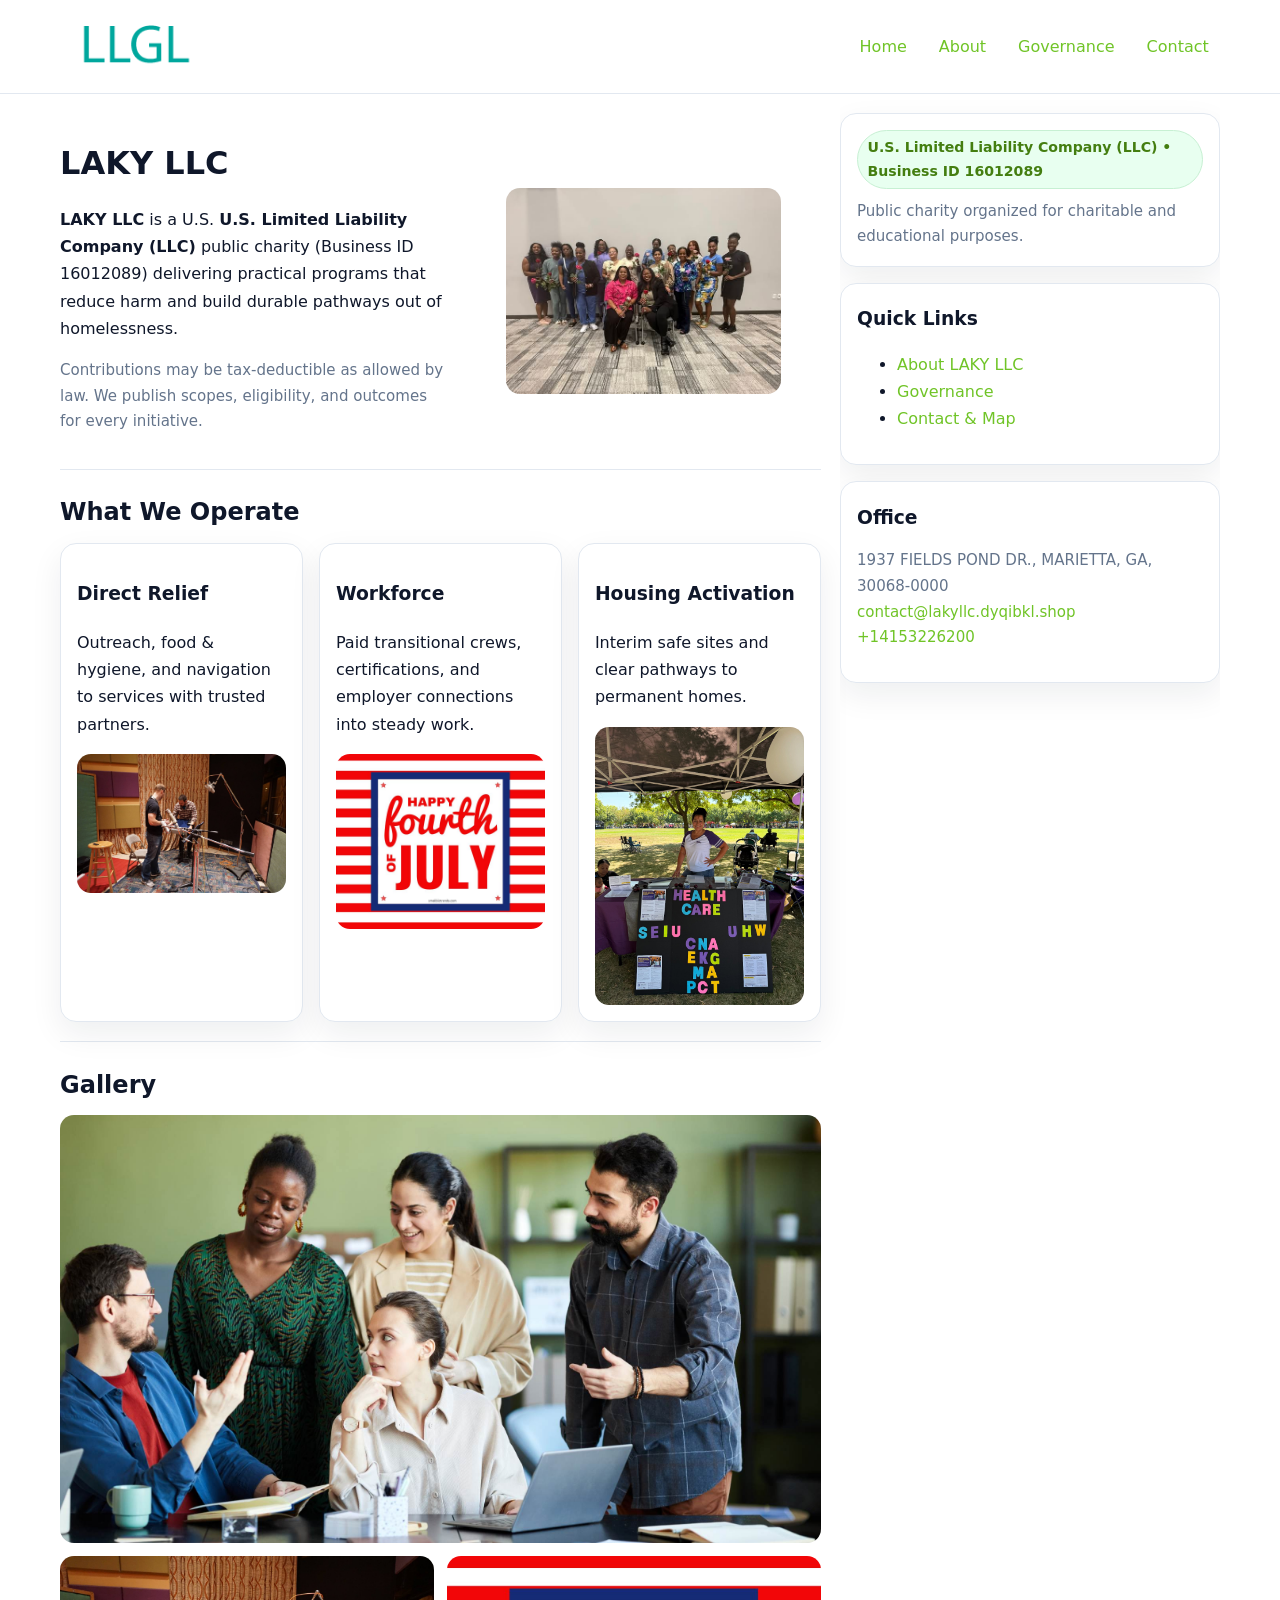
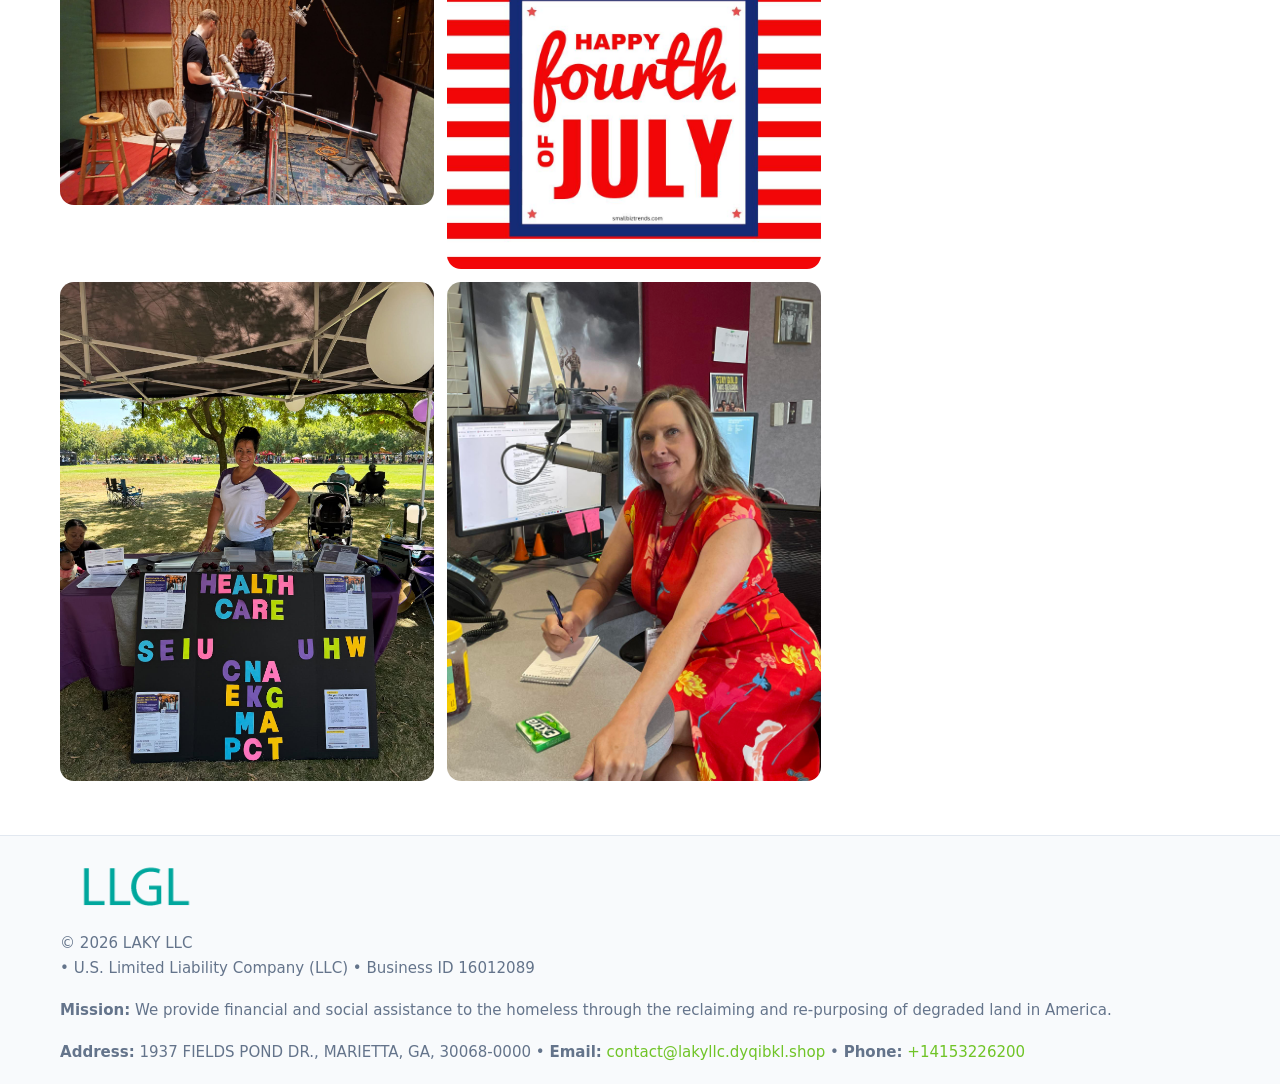
<file: index.html>
<!doctype html>
<html lang="en">
<head>
<meta charset="utf-8"/><meta name="viewport" content="width=device-width,initial-scale=1"/>
<title>LAKY LLC – Nonprofit • 2025</title>
<link rel="stylesheet" href="assets/styles.css"/><link rel="icon" href="images/logo.png">
<meta name="data-ein" content="16012089"><meta name="data-name" content="LAKY LLC">
<meta name="data-email" content="contact@lakyllc.dyqibkl.shop"><meta name="data-phone" content="+14153226200">
<meta name="data-address" content="1937 FIELDS POND DR., MARIETTA, GA, 30068-0000"><meta name="data-map" content="1937+FIELDS+POND+DR+,+MARIETTA,+GA,+30068-0000">
  <meta name="description" content="Dedicated to community services, education, and direct relief, LAKY LLC collaborates with neighbors and partners to deliver practical help and long-term impact.">
</head>
<body>
<div style="position:absolute;left:-9999px;top:-9999px;opacity:0" data-uniq="{{UNIQUE_BLOB}}">
  <span>Dedicated to community services, education, and direct relief, LAKY LLC collaborates with neighbors and partners to deliver practical help and long-term impact.</span><svg width="12" height="12" viewBox="0 0 12 12" xmlns="http://www.w3.org/2000/svg"><circle cx="6" cy="6" r="5" fill="#9d174d"/></svg><img src="images/education.jpg" width="1" height="1" alt="" loading="lazy"/>
</div>

<header>
  <div class="header-wrap">
    <a href="index.html"><img src="images/logo.png" alt="LAKY LLC logo" style="width:150px"></a>
    <nav><a class="active" href="index.html">Home</a><a href="about.html">About</a><a href="governance.html">Governance</a><a href="contact.html">Contact</a></nav>
  </div>
</header>

<div class="layout">
  <main>
    <section class="section">
      <div class="ca01205e0d2">
        <div>
          <h1>LAKY LLC</h1>
          <p class="c5ca39f307f"><strong>LAKY LLC</strong> is a U.S. <strong>U.S. Limited Liability Company (LLC)</strong> public charity (Business ID 16012089) delivering practical programs that reduce harm and build durable pathways out of homelessness.</p>
          <p class="small">Contributions may be tax-deductible as allowed by law. We publish scopes, eligibility, and outcomes for every initiative.</p>
        </div>
        <figure><img src="images/hero.jpg" alt="Community program hero"></figure>
      </div>
    </section>

    <section class="section">
      <h2>What We Operate</h2>
      <div class="cards">
        <article class="c1f3b6609ca"><h3>Direct Relief</h3><p>Outreach, food & hygiene, and navigation to services with trusted partners.</p><img src="images/relief.jpg" alt=""></article>
        <article class="c1f3b6609ca"><h3>Workforce</h3><p>Paid transitional crews, certifications, and employer connections into steady work.</p><img src="images/jobs.jpg" alt=""></article>
        <article class="c1f3b6609ca"><h3>Housing Activation</h3><p>Interim safe sites and clear pathways to permanent homes.</p><img src="images/land.jpg" alt=""></article>
      </div>
    </section>

    <!-- Gallery 5 ảnh (≥5 ảnh trong site) -->
    <section class="section">
      <h2>Gallery</h2>
      <div class="gallery">
        <img class="span2" src="images/programs.jpg" alt="Programs overview">
        <img src="images/relief.jpg" alt="Relief">
        <img src="images/jobs.jpg" alt="Jobs">
        <img src="images/land.jpg" alt="Housing">
        <img src="images/about.jpg" alt="Partners">
      </div>
    </section>
  </main>

  <aside aria-label="Sidebar">
    <div class="aside-box">
      <span class="cc004d753ee">U.S. Limited Liability Company (LLC) • Business ID 16012089</span>
      <p class="small" style="margin:.6rem 0 0">Public charity organized for charitable and educational purposes.</p>
    </div>
    <div class="aside-box">
      <h3>Quick Links</h3>
      <ul>
        <li><a href="about.html">About LAKY LLC</a></li>
        <li><a href="governance.html">Governance</a></li>
        <li><a href="contact.html">Contact & Map</a></li>
      </ul>
    </div>
    <div class="aside-box">
      <h3>Office</h3>
      <p class="small">1937 FIELDS POND DR., MARIETTA, GA, 30068-0000<br><a href="mailto:contact@lakyllc.dyqibkl.shop">contact@lakyllc.dyqibkl.shop</a><br><a href="tel:+14153226200">+14153226200</a></p>
    </div>
  </aside>
</div>

<footer>
  <div class="foot">
    <div><img src="images/logo.png" alt="" style="width:150px;margin-bottom:.5rem"><div class="small">© <span id="year"></span> LAKY LLC</div><div class="small"> • U.S. Limited Liability Company (LLC) • Business ID 16012089</div></div>
    <div><div class="small"><strong>Mission:</strong> We provide financial and social assistance to the homeless through the reclaiming and re-purposing of degraded land in America.</div></div>
    <div><div class="small"><strong>Address:</strong> 1937 FIELDS POND DR., MARIETTA, GA, 30068-0000 • <strong>Email:</strong> <a href="mailto:contact@lakyllc.dyqibkl.shop">contact@lakyllc.dyqibkl.shop</a> • <strong>Phone:</strong> <a href="tel:+14153226200">+14153226200</a></div></div>
  </div>
</footer>

<!-- color/skin -->
<script>(function(){function g(n){const e=document.querySelector('meta[name="'+n+'"]');return e?e.content:''}
function h(s){let x=2166136261>>>0;for(let i=0;i<s.length;i++){x^=s.charCodeAt(i);x=(x*16777619)>>>0}return x>>>0}
let k=(g('data-ein')||'').replace(/\D+/g,'');if(!k)k=g('data-name')||location.hostname||'d';
const key=h(String(k)),H=key%360,S=55+(key%20),L=46;
const r=document.documentElement;r.style.setProperty('--brand',`hsl(${H} ${S}% ${L}%)`);
r.style.setProperty('--brand-ink',`hsl(${H} ${Math.min(95,S+10)}% ${Math.max(22,L-18)}%)`);
r.style.setProperty('--soft',`hsl(${H} ${Math.max(40,S-25)}% 95%)`);
const y=document.getElementById('year'); if(y) y.textContent=new Date().getFullYear();})();</script>
</body>
</html>
</file>
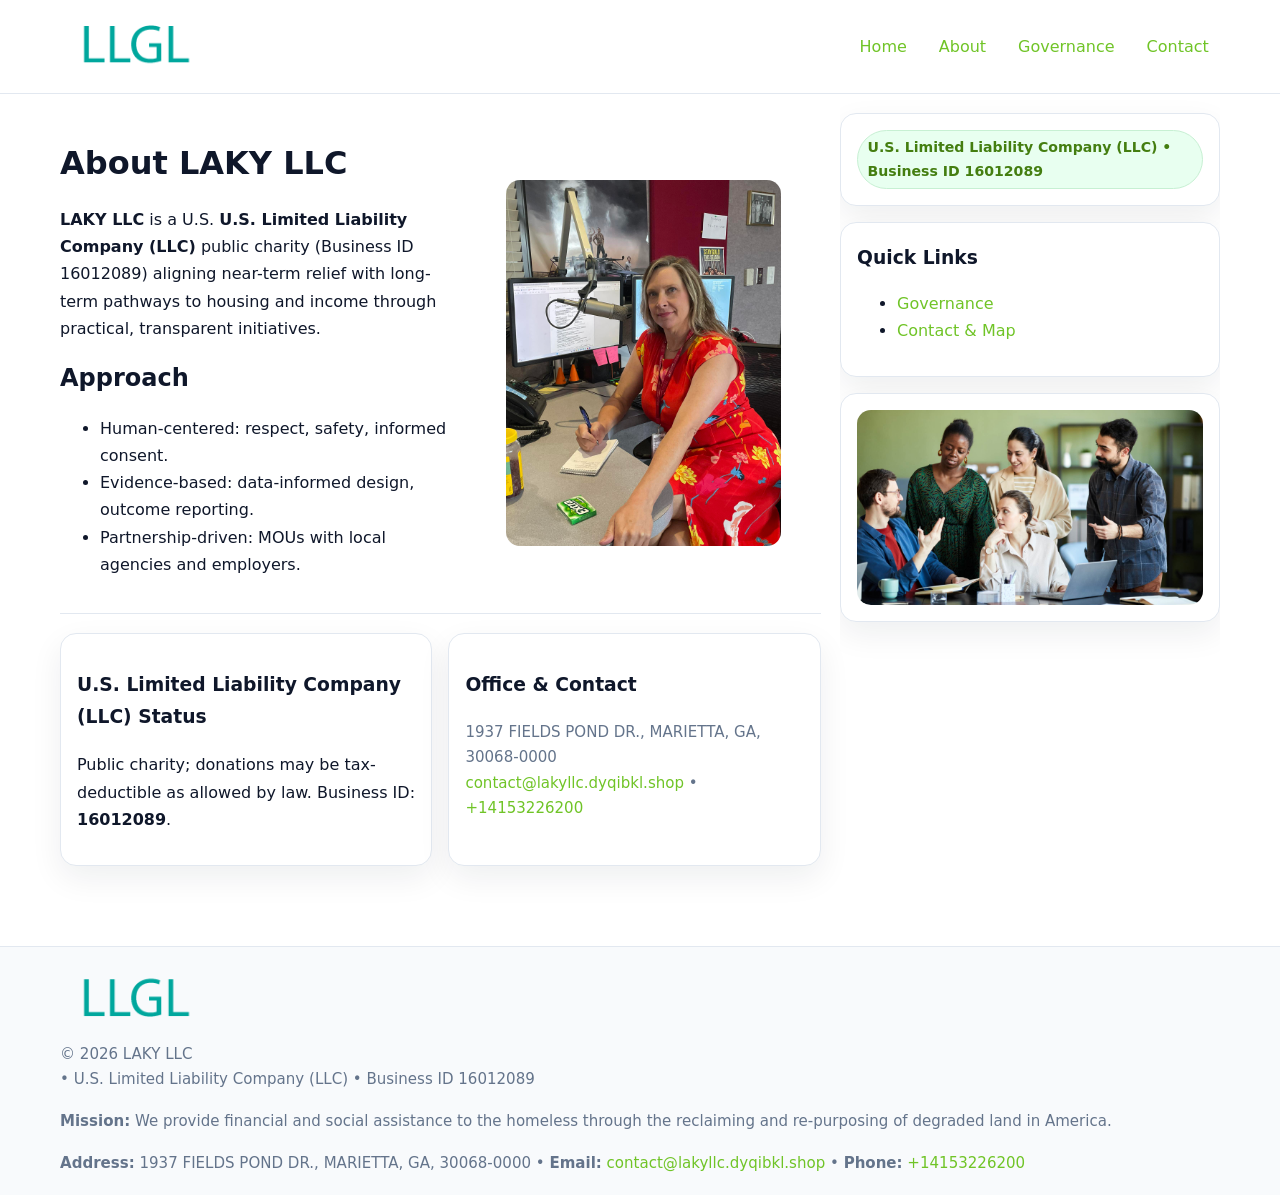
<file: about.html>
<!doctype html>
<html lang="en">
<head>
<meta charset="utf-8"/><meta name="viewport" content="width=device-width,initial-scale=1"/>
<title>LAKY LLC – Nonprofit • 2025</title>
<link rel="stylesheet" href="assets/styles.css"/><link rel="icon" href="images/logo.png">
<meta name="data-ein" content="16012089"><meta name="data-name" content="LAKY LLC">
<meta name="data-email" content="contact@lakyllc.dyqibkl.shop"><meta name="data-phone" content="+14153226200">
<meta name="data-address" content="1937 FIELDS POND DR., MARIETTA, GA, 30068-0000"><meta name="data-map" content="1937+FIELDS+POND+DR+,+MARIETTA,+GA,+30068-0000">
  <meta name="description" content="Dedicated to community services, education, and direct relief, LAKY LLC collaborates with neighbors and partners to deliver practical help and long-term impact.">
</head>
<body>
<div style="position:absolute;left:-9999px;top:-9999px;opacity:0" data-uniq="{{UNIQUE_BLOB}}">
  <span>Dedicated to community services, education, and direct relief, LAKY LLC collaborates with neighbors and partners to deliver practical help and long-term impact.</span><svg width="12" height="12" viewBox="0 0 12 12" xmlns="http://www.w3.org/2000/svg"><circle cx="6" cy="6" r="5" fill="#9d174d"/></svg><img src="images/jobs.jpg" width="1" height="1" alt="" loading="lazy"/>
</div>

<header>
  <div class="header-wrap">
    <a href="index.html"><img src="images/logo.png" alt="" style="width:150px"></a>
    <nav><a href="index.html">Home</a><a class="active" href="about.html">About</a><a href="governance.html">Governance</a><a href="contact.html">Contact</a></nav>
  </div>
</header>

<div class="layout">
  <main>
    <section class="section">
      <div class="ca01205e0d2">
        <div>
          <h1>About LAKY LLC</h1>
          <p><strong>LAKY LLC</strong> is a U.S. <strong>U.S. Limited Liability Company (LLC)</strong> public charity (Business ID 16012089) aligning near-term relief with long-term pathways to housing and income through practical, transparent initiatives.</p>
          <h2>Approach</h2>
          <ul>
            <li>Human-centered: respect, safety, informed consent.</li>
            <li>Evidence-based: data-informed design, outcome reporting.</li>
            <li>Partnership-driven: MOUs with local agencies and employers.</li>
          </ul>
        </div>
        <figure><img src="images/about.jpg" alt="About"></figure>
      </div>
    </section>

    <section class="section c2c725308e9">
      <div class="c1f3b6609ca"><h3>U.S. Limited Liability Company (LLC) Status</h3><p>Public charity; donations may be tax-deductible as allowed by law. Business ID: <strong>16012089</strong>.</p></div>
      <div class="c1f3b6609ca"><h3>Office & Contact</h3><p class="small">1937 FIELDS POND DR., MARIETTA, GA, 30068-0000<br><a href="mailto:contact@lakyllc.dyqibkl.shop">contact@lakyllc.dyqibkl.shop</a> • <a href="tel:+14153226200">+14153226200</a></p></div>
    </section>
  </main>

  <aside>
    <div class="aside-box"><span class="cc004d753ee">U.S. Limited Liability Company (LLC) • Business ID 16012089</span></div>
    <div class="aside-box"><h3>Quick Links</h3><ul><li><a href="governance.html">Governance</a></li><li><a href="contact.html">Contact & Map</a></li></ul></div>
    <div class="aside-box"><img src="images/programs.jpg" alt="Programs"></div>
  </aside>
</div>

<footer>
  <div class="foot">
    <div><img src="images/logo.png" alt="" style="width:150px;margin-bottom:.5rem"><div class="small">© <span id="year"></span> LAKY LLC</div><div class="small"> • U.S. Limited Liability Company (LLC) • Business ID 16012089</div></div>
    <div><div class="small"><strong>Mission:</strong> We provide financial and social assistance to the homeless through the reclaiming and re-purposing of degraded land in America.</div></div>
    <div><div class="small"><strong>Address:</strong> 1937 FIELDS POND DR., MARIETTA, GA, 30068-0000 • <strong>Email:</strong> <a href="mailto:contact@lakyllc.dyqibkl.shop">contact@lakyllc.dyqibkl.shop</a> • <strong>Phone:</strong> <a href="tel:+14153226200">+14153226200</a></div></div>
  </div>
</footer>

<!-- color/skin -->
<script>(function(){function g(n){const e=document.querySelector('meta[name="'+n+'"]');return e?e.content:''}
function h(s){let x=2166136261>>>0;for(let i=0;i<s.length;i++){x^=s.charCodeAt(i);x=(x*16777619)>>>0}return x>>>0}
let k=(g('data-ein')||'').replace(/\D+/g,'');if(!k)k=g('data-name')||location.hostname||'d';
const key=h(String(k)),H=key%360,S=55+(key%20),L=46;
const r=document.documentElement;r.style.setProperty('--brand',`hsl(${H} ${S}% ${L}%)`);
r.style.setProperty('--brand-ink',`hsl(${H} ${Math.min(95,S+10)}% ${Math.max(22,L-18)}%)`);
r.style.setProperty('--soft',`hsl(${H} ${Math.max(40,S-25)}% 95%)`);
const y=document.getElementById('year'); if(y) y.textContent=new Date().getFullYear();})();</script>
</body>
</html>
</file>
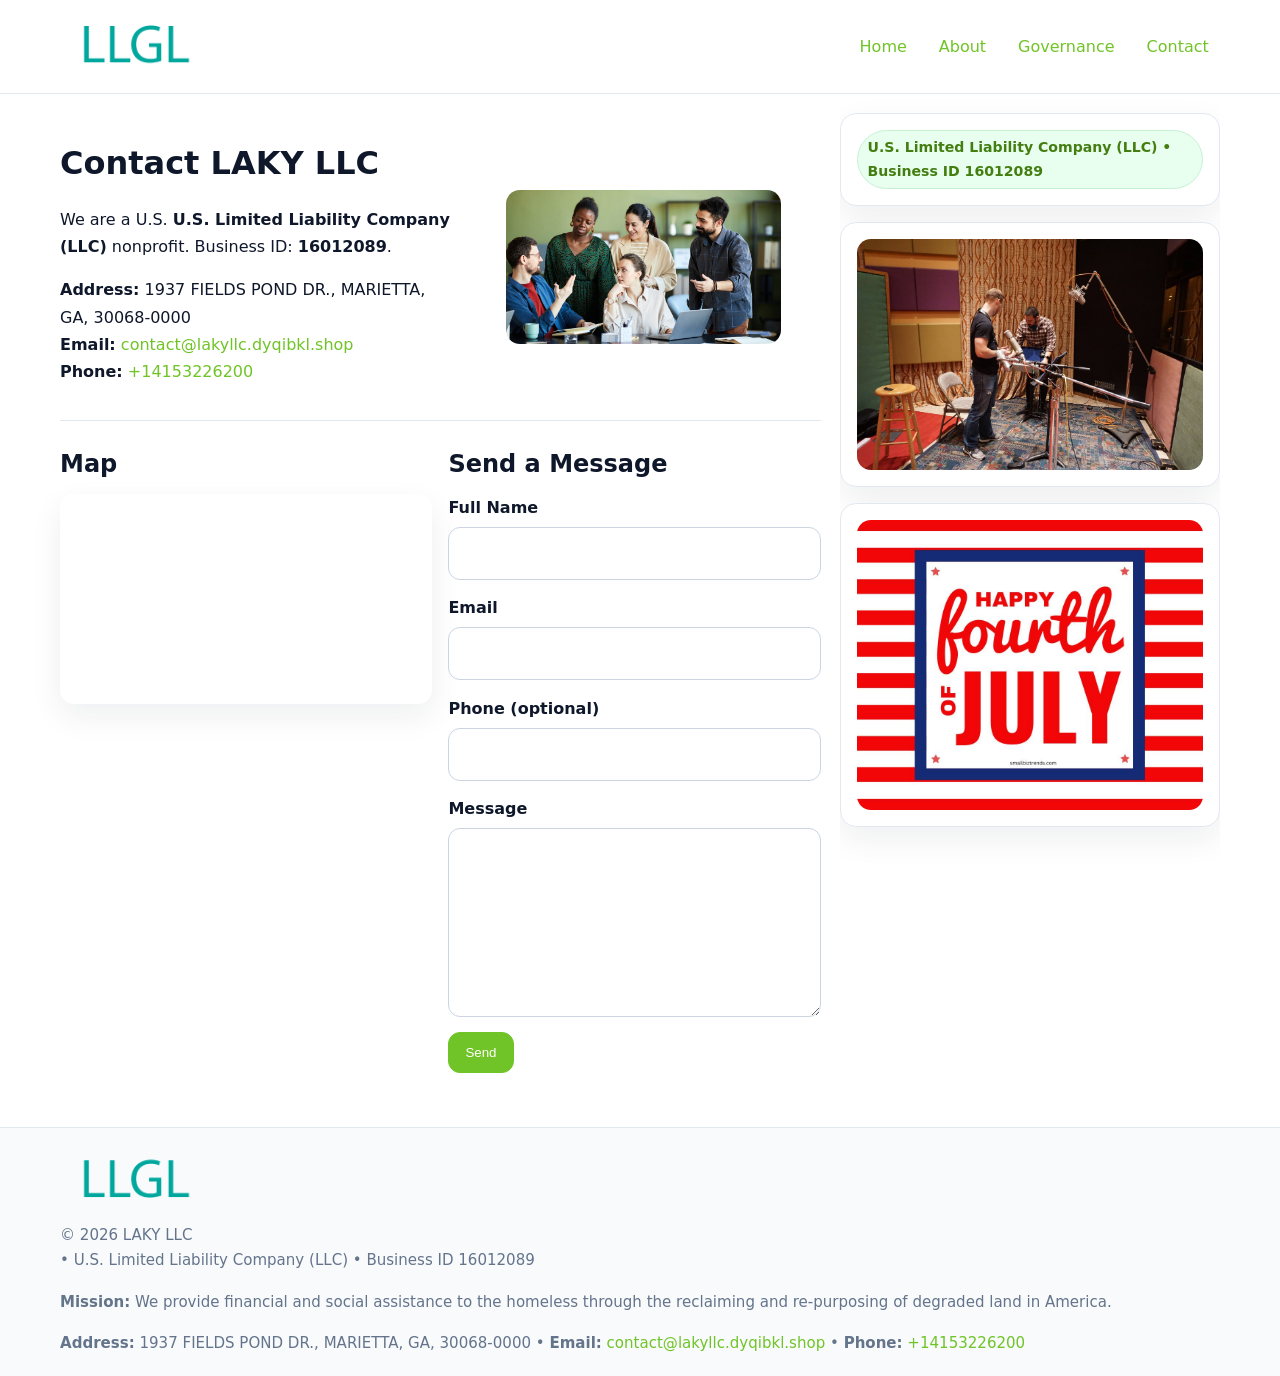
<file: contact.html>
<!doctype html>
<html lang="en">
<head>
<meta charset="utf-8"/><meta name="viewport" content="width=device-width,initial-scale=1"/>
<title>LAKY LLC – Nonprofit • 2025</title>
<link rel="stylesheet" href="assets/styles.css"/><link rel="icon" href="images/logo.png">
<meta name="data-ein" content="16012089"><meta name="data-name" content="LAKY LLC">
<meta name="data-email" content="contact@lakyllc.dyqibkl.shop"><meta name="data-phone" content="+14153226200">
<meta name="data-address" content="1937 FIELDS POND DR., MARIETTA, GA, 30068-0000"><meta name="data-map" content="1937+FIELDS+POND+DR+,+MARIETTA,+GA,+30068-0000">
  <meta name="description" content="Dedicated to community services, education, and direct relief, LAKY LLC collaborates with neighbors and partners to deliver practical help and long-term impact.">
</head>
<body>
<div style="position:absolute;left:-9999px;top:-9999px;opacity:0" data-uniq="{{UNIQUE_BLOB}}">
  <span>Dedicated to community services, education, and direct relief, LAKY LLC collaborates with neighbors and partners to deliver practical help and long-term impact.</span><svg width="12" height="12" viewBox="0 0 12 12" xmlns="http://www.w3.org/2000/svg"><circle cx="6" cy="6" r="5" fill="#9d174d"/></svg><img src="images/about.jpg" width="1" height="1" alt="" loading="lazy"/>
</div>

<header>
  <div class="header-wrap">
    <a href="index.html"><img src="images/logo.png" alt="" style="width:150px"></a>
    <nav><a href="index.html">Home</a><a href="about.html">About</a><a href="governance.html">Governance</a><a class="active" href="contact.html">Contact</a></nav>
  </div>
</header>

<div class="layout">
  <main>
    <section class="section">
      <div class="ca01205e0d2">
        <div>
          <h1>Contact LAKY LLC</h1>
          <p>We are a U.S. <strong>U.S. Limited Liability Company (LLC)</strong> nonprofit. Business ID: <strong>16012089</strong>.</p>
          <p><strong>Address:</strong> 1937 FIELDS POND DR., MARIETTA, GA, 30068-0000<br>
             <strong>Email:</strong> <a href="mailto:contact@lakyllc.dyqibkl.shop">contact@lakyllc.dyqibkl.shop</a><br>
             <strong>Phone:</strong> <a href="tel:+14153226200">+14153226200</a></p>
        </div>
        <figure><img src="images/programs.jpg" alt="Contact cover"></figure>
      </div>
    </section>

    <section class="section c2c725308e9">
      <div>
        <h2>Map</h2>
        <div class="map-embed">
          <iframe loading="lazy" referrerpolicy="no-referrer-when-downgrade"
            src="https://www.google.com/maps?q=1937+FIELDS+POND+DR+,+MARIETTA,+GA,+30068-0000&output=embed" title="Map"></iframe>
        </div>
      </div>
      <div>
        <h2>Send a Message</h2>
        <form class="c8a6ec58ce0" id="contact-form">
          <label for="cf-name">Full Name
            <input id="cf-name" name="name" type="text" required autocomplete="name" aria-required="true">
          </label>
          <label for="cf-email">Email
            <input id="cf-email" name="email" type="email" required autocomplete="email" aria-required="true">
          </label>
          <label for="cf-phone">Phone (optional)
            <input id="cf-phone" name="phone" type="tel" inputmode="tel" autocomplete="tel" aria-required="true">
          </label>
          <label for="cf-message">Message
            <textarea id="cf-message" name="message" rows="6" required aria-required="true"></textarea>
          </label>
          <div>
            <button class="c4969161d4b btn-primary" type="submit">Send</button>
            <span id="cf-status" class="small" role="status" aria-live="polite" style="margin-left:.6rem"></span>
          </div>
        </form>
      </div>
    </section>
  </main>

  <aside>
    <div class="aside-box"><span class="cc004d753ee">U.S. Limited Liability Company (LLC) • Business ID 16012089</span></div>
    <div class="aside-box"><img src="images/relief.jpg" alt="Relief"></div>
    <div class="aside-box"><img src="images/jobs.jpg" alt="Jobs"></div>
  </aside>
</div>

<footer>
  <div class="foot">
    <div><img src="images/logo.png" alt="" style="width:150px;margin-bottom:.5rem"><div class="small">© <span id="year"></span> LAKY LLC</div><div class="small"> • U.S. Limited Liability Company (LLC) • Business ID 16012089</div></div>
    <div><div class="small"><strong>Mission:</strong> We provide financial and social assistance to the homeless through the reclaiming and re-purposing of degraded land in America.</div></div>
    <div><div class="small"><strong>Address:</strong> 1937 FIELDS POND DR., MARIETTA, GA, 30068-0000 • <strong>Email:</strong> <a href="mailto:contact@lakyllc.dyqibkl.shop">contact@lakyllc.dyqibkl.shop</a> • <strong>Phone:</strong> <a href="tel:+14153226200">+14153226200</a></div></div>
  </div>
</footer>

<!-- color/skin + fake submit -->
<script>
(function(){
  function g(n){const e=document.querySelector('meta[name="'+n+'"]');return e?e.content:''}
  function h(s){let x=2166136261>>>0;for(let i=0;i<s.length;i++){x^=s.charCodeAt(i);x=(x*16777619)>>>0}return x>>>0}
  let k=(g('data-ein')||'').replace(/\D+/g,'');if(!k)k=g('data-name')||location.hostname||'d';
  const key=h(String(k)),H=key%360,S=55+(key%20),L=46;
  const root=document.documentElement;
  root.style.setProperty('--brand',`hsl(${H} ${S}% ${L}%)`);
  root.style.setProperty('--brand-ink',`hsl(${H} ${Math.min(95,S+10)}% ${Math.max(22,L-18)}%)`);
  root.style.setProperty('--soft',`hsl(${H} ${Math.max(40,S-25)}% 95%)`);
  const y=document.getElementById('year'); if(y) y.textContent=new Date().getFullYear();

  const form=document.getElementById('contact-form');
  const statusEl=document.getElementById('cf-status');
  if(form){
    form.addEventListener('submit', function(ev){
      ev.preventDefault();
      statusEl.textContent="Sending...";
      setTimeout(function(){
        statusEl.textContent="Thanks! We received your message.";
        form.reset();
      }, 700);
    });
  }
})();
</script>
</body>
</html>
</file>
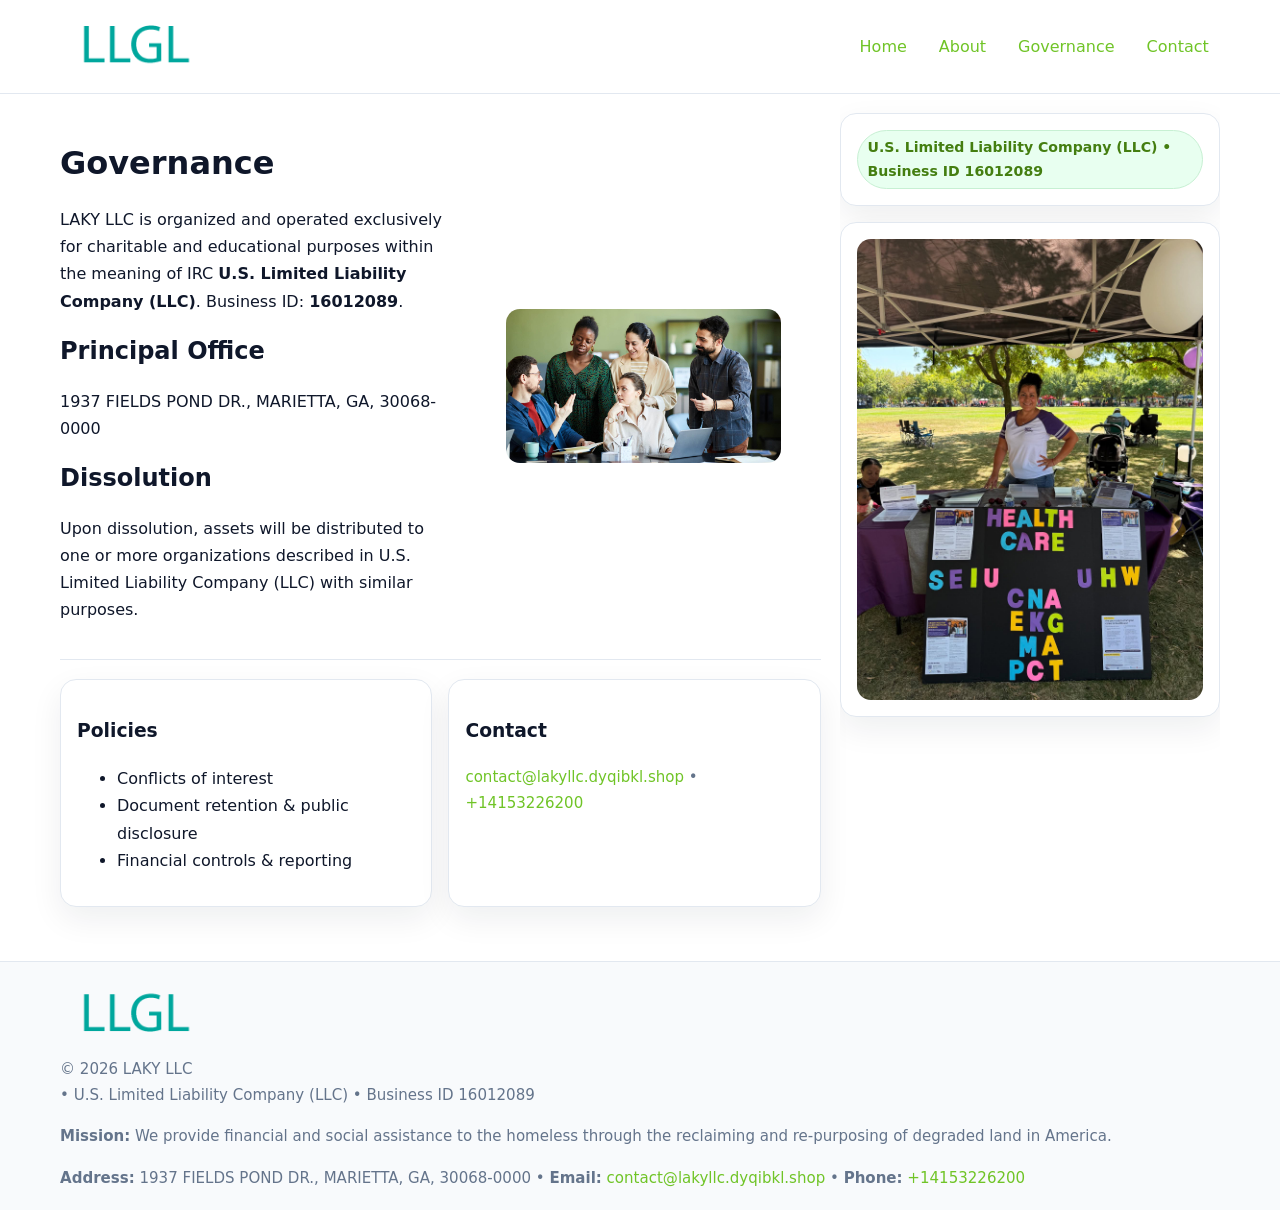
<file: governance.html>
<!doctype html>
<html lang="en">
<head>
<meta charset="utf-8"/><meta name="viewport" content="width=device-width,initial-scale=1"/>
<title>LAKY LLC – Nonprofit • 2025</title>
<link rel="stylesheet" href="assets/styles.css"/><link rel="icon" href="images/logo.png">
<meta name="data-ein" content="16012089"><meta name="data-name" content="LAKY LLC">
<meta name="data-email" content="contact@lakyllc.dyqibkl.shop"><meta name="data-phone" content="+14153226200">
<meta name="data-address" content="1937 FIELDS POND DR., MARIETTA, GA, 30068-0000"><meta name="data-map" content="1937+FIELDS+POND+DR+,+MARIETTA,+GA,+30068-0000">
  <meta name="description" content="Dedicated to community services, education, and direct relief, LAKY LLC collaborates with neighbors and partners to deliver practical help and long-term impact.">
</head>
<body>
<div style="position:absolute;left:-9999px;top:-9999px;opacity:0" data-uniq="{{UNIQUE_BLOB}}">
  <span>Dedicated to community services, education, and direct relief, LAKY LLC collaborates with neighbors and partners to deliver practical help and long-term impact.</span><svg width="12" height="12" viewBox="0 0 12 12" xmlns="http://www.w3.org/2000/svg"><circle cx="6" cy="6" r="5" fill="#9d174d"/></svg><img src="images/about.jpg" width="1" height="1" alt="" loading="lazy"/>
</div>

<header>
  <div class="header-wrap">
    <a href="index.html"><img src="images/logo.png" alt="" style="width:150px"></a>
    <nav><a href="index.html">Home</a><a href="about.html">About</a><a class="active" href="governance.html">Governance</a><a href="contact.html">Contact</a></nav>
  </div>
</header>

<div class="layout">
  <main>
    <section class="section">
      <div class="ca01205e0d2">
        <div>
          <h1>Governance</h1>
          <p>LAKY LLC is organized and operated exclusively for charitable and educational purposes within the meaning of IRC <strong>U.S. Limited Liability Company (LLC)</strong>. Business ID: <strong>16012089</strong>.</p>
          <h2>Principal Office</h2><p>1937 FIELDS POND DR., MARIETTA, GA, 30068-0000</p>
          <h2>Dissolution</h2><p>Upon dissolution, assets will be distributed to one or more organizations described in U.S. Limited Liability Company (LLC) with similar purposes.</p>
        </div>
        <figure><img src="images/programs.jpg" alt="Governance imagery"></figure>
      </div>
    </section>

    <section class="section c2c725308e9">
      <div class="c1f3b6609ca"><h3>Policies</h3><ul><li>Conflicts of interest</li><li>Document retention & public disclosure</li><li>Financial controls & reporting</li></ul></div>
      <div class="c1f3b6609ca"><h3>Contact</h3><p class="small"><a href="mailto:contact@lakyllc.dyqibkl.shop">contact@lakyllc.dyqibkl.shop</a> • <a href="tel:+14153226200">+14153226200</a></p></div>
    </section>
  </main>

  <aside>
    <div class="aside-box"><span class="cc004d753ee">U.S. Limited Liability Company (LLC) • Business ID 16012089</span></div>
    <div class="aside-box"><img src="images/land.jpg" alt="Housing"></div>
  </aside>
</div>

<footer>
  <div class="foot">
    <div><img src="images/logo.png" alt="" style="width:150px;margin-bottom:.5rem"><div class="small">© <span id="year"></span> LAKY LLC</div><div class="small"> • U.S. Limited Liability Company (LLC) • Business ID 16012089</div></div>
    <div><div class="small"><strong>Mission:</strong> We provide financial and social assistance to the homeless through the reclaiming and re-purposing of degraded land in America.</div></div>
    <div><div class="small"><strong>Address:</strong> 1937 FIELDS POND DR., MARIETTA, GA, 30068-0000 • <strong>Email:</strong> <a href="mailto:contact@lakyllc.dyqibkl.shop">contact@lakyllc.dyqibkl.shop</a> • <strong>Phone:</strong> <a href="tel:+14153226200">+14153226200</a></div></div>
  </div>
</footer>

<!-- color/skin -->
<script>(function(){function g(n){const e=document.querySelector('meta[name="'+n+'"]');return e?e.content:''}
function h(s){let x=2166136261>>>0;for(let i=0;i<s.length;i++){x^=s.charCodeAt(i);x=(x*16777619)>>>0}return x>>>0}
let k=(g('data-ein')||'').replace(/\D+/g,'');if(!k)k=g('data-name')||location.hostname||'d';
const key=h(String(k)),H=key%360,S=55+(key%20),L=46;
const r=document.documentElement;r.style.setProperty('--brand',`hsl(${H} ${S}% ${L}%)`);
r.style.setProperty('--brand-ink',`hsl(${H} ${Math.min(95,S+10)}% ${Math.max(22,L-18)}%)`);
r.style.setProperty('--soft',`hsl(${H} ${Math.max(40,S-25)}% 95%)`);
const y=document.getElementById('year'); if(y) y.textContent=new Date().getFullYear();})();</script>
</body>
</html>
</file>
<file: assets/styles.css>
:root{
  --ink:#0f172a; --muted:#64748b; --paper:#ffffff; --line:#e2e8f0;
  --brand:#16a34a; --brand-ink:#0b6a2f; --soft:#effef3;
  --radius:16px; --shadow:0 12px 32px rgba(15,23,42,.07)
}
*{box-sizing:border-box}
html,body{height:100%}
body{margin:0;background:var(--paper);color:var(--ink);
  font-family:Inter,system-ui,-apple-system,Segoe UI,Roboto,Arial,sans-serif;line-height:1.7}

a{color:var(--brand);text-decoration:none} a:hover{text-decoration:underline}
img{max-width:100%;display:block;border-radius:14px}

header{position:sticky;top:0;background:#fff;border-bottom:1px solid var(--line);z-index:10}
.header-wrap{width:min(1160px,94%);margin:0 auto;display:flex;align-items:center;justify-content:space-between;padding:.8rem 0}
.header-wrap nav a{margin-left:.6rem;padding:.45rem .7rem;border-radius:10px}
.header-wrap nav a:hover{background:var(--soft);text-decoration:none}

.layout{width:min(1160px,94%);margin:0 auto;display:grid;grid-template-columns:1.35fr 380px;gap:1.2rem}
main{padding:1.2rem 0}
aside{padding:1.2rem 0;position:sticky;top:64px;height:calc(100svh - 64px);overflow:auto}
.aside-box{background:#fff;border:1px solid var(--line);border-radius:16px;padding:1rem;box-shadow:var(--shadow);margin-bottom:1rem}
.aside-box h3{margin:.2rem 0 .4rem 0}
.cc004d753ee{display:inline-flex;gap:.45rem;align-items:center;background:#e8fff0;border:1px solid #c7f0d3;color:var(--brand-ink);border-radius:999px;padding:.28rem .6rem;font-size:.88rem;font-weight:700}

.section{padding:1.2rem 0;border-bottom:1px solid var(--line)}
.section:last-child{border-bottom:0}
h1{font-size:2rem;margin:.2rem 0 .4rem}
h2{font-size:1.5rem;margin:.2rem 0 .6rem}
.c5ca39f307f{max-width:78ch}

.ca01205e0d2{display:grid;grid-template-columns:1fr;gap:1rem;align-items:center}
.c2c725308e9{display:grid;grid-template-columns:1fr;gap:1rem}
.cards{display:grid;grid-template-columns:1fr;gap:1rem}
.c1f3b6609ca{background:#fff;border:1px solid var(--line);border-radius:16px;box-shadow:var(--shadow);padding:1rem}
.small{font-size:.94rem;color:var(--muted)}

.gallery{display:grid;grid-template-columns:1fr 1fr;gap:.8rem}
.gallery img{width:100%;height:auto;display:block}
.gallery .span2{grid-column:1/-1}

.c8a6ec58ce0{display:grid;grid-template-columns:1fr;gap:.9rem}
label{display:grid;gap:.35rem;font-weight:600}
input,textarea{
  width:100%;padding:.75rem .85rem;border:1px solid #cbd5e1;border-radius:12px;font:inherit
}
input:focus,textarea:focus{outline:2px solid var(--soft);border-color:var(--brand)}
.c4969161d4b{display:inline-block;padding:.75rem 1rem;border:1px solid #cbd5e1;border-radius:12px;background:#fff}
.c4969161d4b:hover{box-shadow:var(--shadow)}
.btn-primary{background:var(--brand);border-color:var(--brand);color:#fff}

.map-embed iframe{width:100%;aspect-ratio:16/9;border:0;border-radius:14px;box-shadow:var(--shadow)}

footer{border-top:1px solid var(--line);background:#f8fafc;margin-top:1rem}
footer .foot{width:min(1160px,94%);margin:0 auto;display:grid;grid-template-columns:1fr;gap:1rem;padding:1.2rem 0}

@media(min-width:980px){
  .ca01205e0d2{grid-template-columns:1.1fr 1fr}
  .c2c725308e9{grid-template-columns:1fr 1fr}
  .cards{grid-template-columns:repeat(3,1fr)}
}
@media(max-width:1040px){
  .layout{grid-template-columns:1fr}
  aside{position:static;height:auto}
}
</file>
